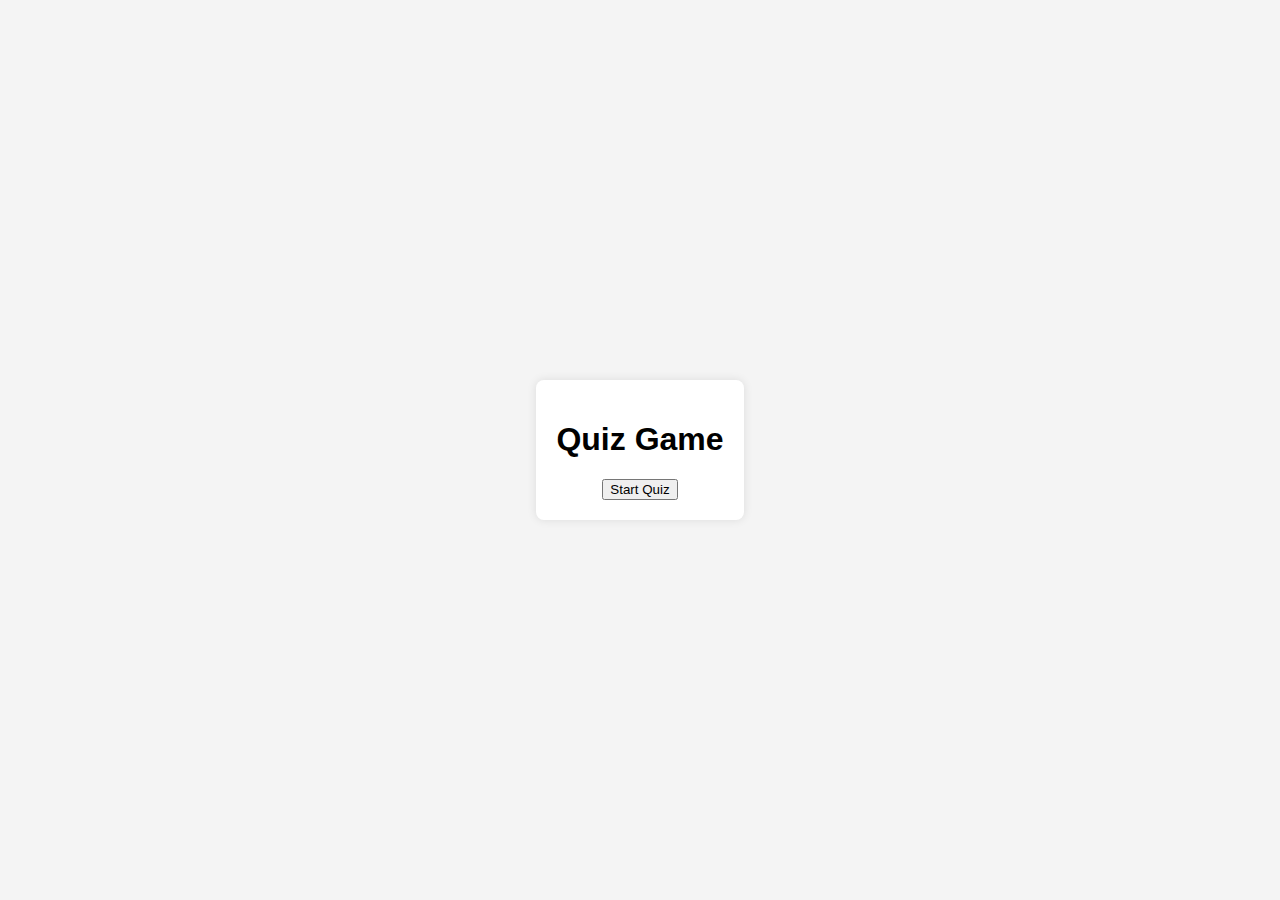
<file: index.html>
<!DOCTYPE html>
<html lang="en">

<head>
    <meta charset="UTF-8">
    <meta name="viewport" content="width=device-width, initial-scale=1.0">
    <title>Quiz Game</title>
    <link rel="stylesheet" href="styles.css">
</head>

<body>
    <div class="container">
        <h1>Quiz Game</h1>
        <div id="quiz-container" style="display: none;">
            <h2 id="question"></h2>
            <div id="answer-buttons"></div>
        </div>
        <div id="score-display" style="display: none;">
            <h2 id="score"></h2>
            <button id="show-high-scores">Show High Scores</button>
        </div>
        <div id="high-scores" style="display: none;">
            <h2>High Scores</h2>
            <ul id="scores-list"></ul>
        </div>
        <button id="start-button">Start Quiz</button>
    </div>

    <script src="quiz.js"></script>
</body>

</html>
</file>
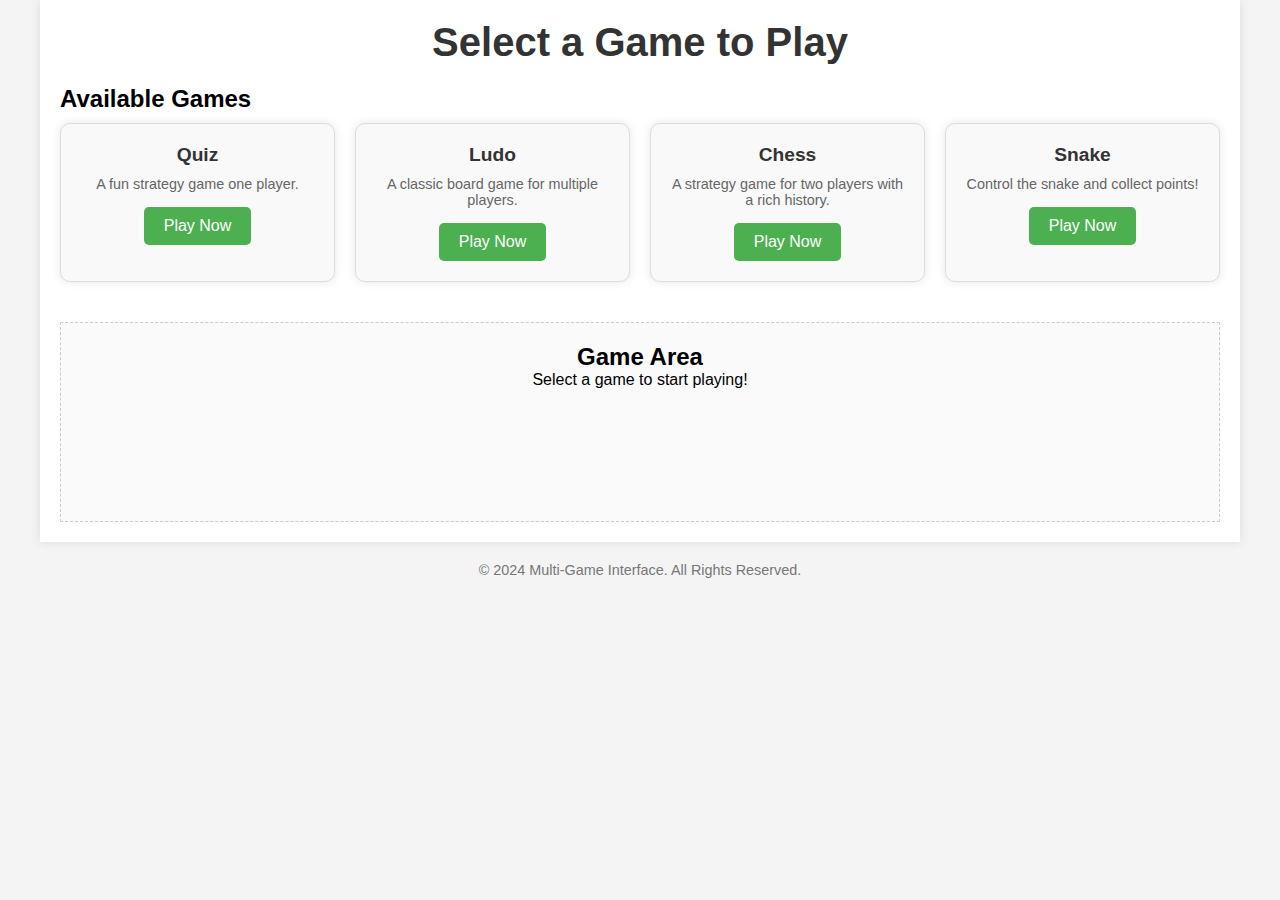
<file: gameInterface.html>
<!DOCTYPE html>
<html lang="en">
<head>
    <meta charset="UTF-8">
    <meta name="viewport" content="width=device-width, initial-scale=1.0">
    <title>Multi-Game Interface</title>
    <link rel="stylesheet" href="interface.css">
</head>
<body>
    <div class="game-container">
        <header>
            <h1>Select a Game to Play</h1>
        </header>
        
        <div class="game-selection">
            <h2>Available Games</h2>
            <div class="game-grid">
                <div class="game-card">
                    <h3>Quiz</h3>
                    <p>A fun strategy game one player.</p>
                    <button onclick="goquiz()">Play Now</button>
                </div>
                <div class="game-card">
                    <h3>Ludo</h3>
                    <p>A classic board game for multiple players.</p>
                    <button onclick="startGame('ludo')">Play Now</button>
                </div>
                <div class="game-card">
                    <h3>Chess</h3>
                    <p>A strategy game for two players with a rich history.</p>
                    <button onclick="startGame('chess')">Play Now</button>
                </div>
                <div class="game-card">
                    <h3>Snake</h3>
                    <p>Control the snake and collect points!</p>
                    <button onclick="startGame('snake')">Play Now</button>
                </div>
            </div>
        </div>

        <div id="game-area">
            <h2>Game Area</h2>
            <p>Select a game to start playing!</p>
        </div>
    </div>

    <footer>
        <p>&copy; 2024 Multi-Game Interface. All Rights Reserved.</p>
    </footer>

    <script>
        function goquiz() {
            window.location.href = 'index.html'; 
        }
    </script>
</body>
</html>
</file>
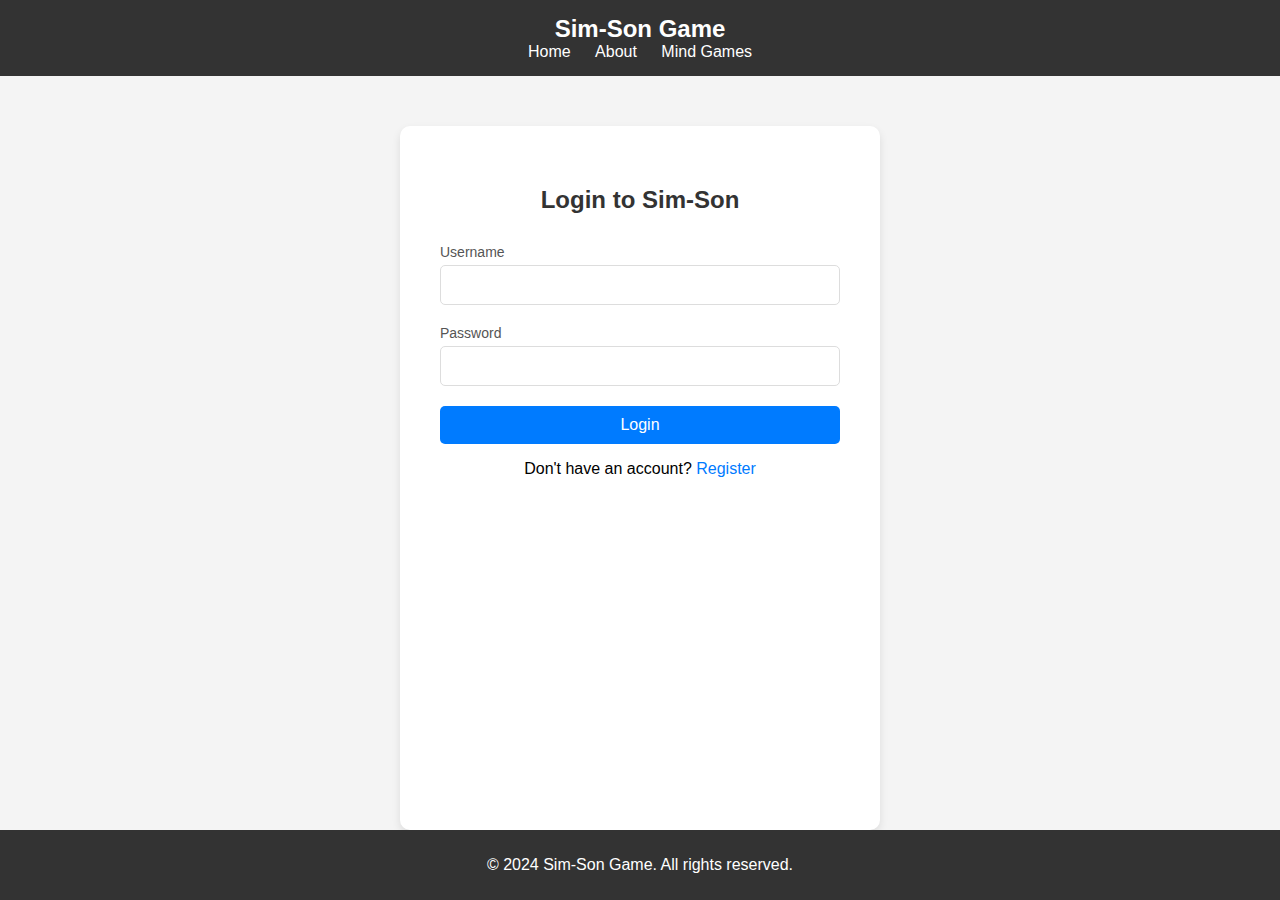
<file: log.html>
<!DOCTYPE html>
<html lang="en">
<head>
    <meta charset="UTF-8">
    <meta name="viewport" content="width=device-width, initial-scale=1.0">
    <title>Login - Sim-Son Game</title>
    <style>
        body {
            font-family: Arial, sans-serif;
            background-color: #f4f4f4;
            margin: 0;
            display: flex;
            flex-direction: column;
            min-height: 100vh;
        }

        
        header {
            background-color: #333;
            color: #fff;
            padding: 15px;
            text-align: center;
        }

        header h1 {
            margin: 0;
            font-size: 24px;
        }

        header nav a {
            color: #fff;
            margin: 0 10px;
            text-decoration: none;
        }

        header nav a:hover {
            text-decoration: underline;
        }

       
        footer {
            background-color: #333;
            color: #fff;
            text-align: center;
            padding: 10px 0;
            position: relative;
            bottom: 0;
            width: 100%;
            margin-top: auto;
        }

       
        .login-container {
            background-color: #fff;
            padding: 40px;
            border-radius: 10px;
            box-shadow: 0 4px 8px rgba(0, 0, 0, 0.1);
            width: 400px;
            max-width: 100%;
            margin: auto;
            margin-top: 50px;
            flex-grow: 1;
        }

        h2 {
            text-align: center;
            margin-bottom: 30px;
            color: #333;
        }

        .form-group {
            margin-bottom: 20px;
        }

        label {
            display: block;
            font-size: 14px;
            color: #555;
            margin-bottom: 5px;
        }

        input[type="text"],
        input[type="password"] {
            width: 100%;
            padding: 10px;
            font-size: 16px;
            border: 1px solid #ddd;
            border-radius: 5px;
            box-sizing: border-box;
        }

        input[type="text"]:focus,
        input[type="password"]:focus {
            border-color: #007bff;
            outline: none;
        }

        .btn-login {
            width: 100%;
            padding: 10px;
            font-size: 16px;
            background-color: #007bff;
            color: #fff;
            border: none;
            border-radius: 5px;
            cursor: pointer;
        }

        .btn-login:hover {
            background-color: #0056b3;
        }

        .form-footer {
            text-align: center;
            margin-top: 15px;
        }

        .form-footer a {
            color: #007bff;
            text-decoration: none;
        }

        .form-footer a:hover {
            text-decoration: underline;
        }

    </style>
</head>
<body>

<header>
    <h1>Sim-Son Game</h1>
    <nav>
        <a href="#">Home</a>
        <a href="#">About</a>
        <a href="#">Mind Games</a>
    </nav>
</header>


<div class="login-container">
    <h2>Login to Sim-Son</h2>
    <form action="/simson/login1.php" method="post">
        <div class="form-group">
            <label for="username">Username</label>
            <input type="text" id="username" name="username" required>
        </div>
        <div class="form-group">
            <label for="password">Password</label>
            <input type="password" id="password" name="password" required>
        </div>
        <button type="submit" class="btn-login">Login</button>
    </form>
    
    <div class="form-footer">
        <p>Don't have an account? <a href="register.html">Register</a></p>
    </div>
</div>


<footer>
    <p>&copy; 2024 Sim-Son Game. All rights reserved.</p>
</footer>

</body>
</html>
</file>
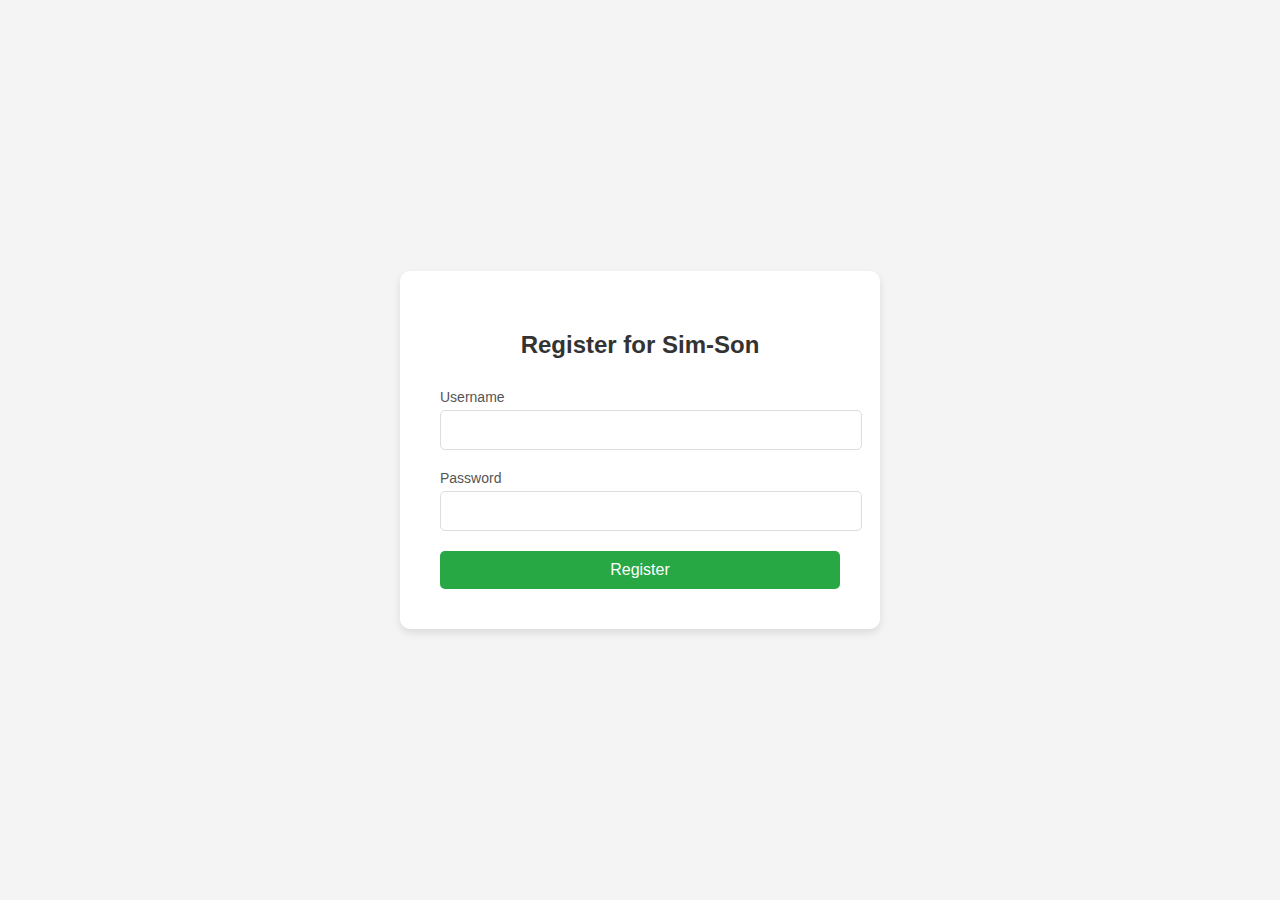
<file: register.html>
<!DOCTYPE html>
<html lang="en">
<head>
    <meta charset="UTF-8">
    <meta name="viewport" content="width=device-width, initial-scale=1.0">
    <title>Register - Sim-Son Game</title>
    <style>
      
        body {
            font-family: Arial, sans-serif;
            background-color: #f4f4f4;
            margin: 0;
            display: flex;
            justify-content: center;
            align-items: center;
            height: 100vh;
        }
        .register-container {
            background-color: #fff;
            padding: 40px;
            border-radius: 10px;
            box-shadow: 0 4px 8px rgba(0, 0, 0, 0.1);
            width: 400px;
            max-width: 100%;
        }
        h2 {
            text-align: center;
            margin-bottom: 30px;
            color: #333;
        }
        .form-group {
            margin-bottom: 20px;
        }
        label {
            display: block;
            font-size: 14px;
            color: #555;
            margin-bottom: 5px;
        }
        input[type="text"],
        input[type="password"] {
            width: 100%;
            padding: 10px;
            font-size: 16px;
            border: 1px solid #ddd;
            border-radius: 5px;
        }
        .btn-register {
            width: 100%;
            padding: 10px;
            font-size: 16px;
            background-color: #28a745;
            color: #fff;
            border: none;
            border-radius: 5px;
            cursor: pointer;
        }
        .btn-register:hover {
            background-color: #218838;
        }
    </style>
</head>
<body>
    <div class="register-container">
        <h2>Register for Sim-Son</h2>
        <form action="register.php" method="POST">
            <div class="form-group">
                <label for="username">Username</label>
                <input type="text" id="username" name="username" required>
            </div>
            <div class="form-group">
                <label for="password">Password</label>
                <input type="password" id="password" name="password" required>
            </div>
            <button type="submit" class="btn-register">Register</button>
        </form>
    </div>
</body>
</html>
</file>
<file: styles.css>
body {
    font-family: Arial, sans-serif;
    background-color: #f4f4f4;
    display: flex;
    justify-content: center;
    align-items: center;
    height: 100vh;
    margin: 0;
}

.container {
    text-align: center;
    background-color: white;
    padding: 20px;
    border-radius: 8px;
    box-shadow: 0 0 10px rgba(0, 0, 0, 0.1);
}

.btn {
    background-color: #007bff;
    color: white;
    padding: 10px 20px;
    border: none;
    border-radius: 5px;
    cursor: pointer;
    margin: 5px;
}

.btn:hover {
    background-color: #0056b3;
}
</file>
<file: interface.css>
* {
    margin: 0;
    padding: 0;
    box-sizing: border-box;
}

body {
    font-family: Arial, sans-serif;
    background-color: #f4f4f4;
}

.game-container {
    max-width: 1200px;
    margin: 0 auto;
    padding: 20px;
    background-color: #fff;
    box-shadow: 0 0 10px rgba(0, 0, 0, 0.1);
}

header {
    text-align: center;
    margin-bottom: 20px;
}

h1 {
    font-size: 2.5em;
    color: #333;
}

.game-selection {
    margin-bottom: 20px;
}

.game-selection h2 {
    font-size: 1.5em;
    margin-bottom: 10px;
}

.game-grid {
    display: grid;
    grid-template-columns: repeat(auto-fit, minmax(250px, 1fr));
    gap: 20px;
}

.game-card {
    background-color: #f9f9f9;
    padding: 20px;
    border: 1px solid #ddd;
    text-align: center;
    border-radius: 10px;
    box-shadow: 0 0 10px rgba(0, 0, 0, 0.1);
}

.game-card h3 {
    margin-bottom: 10px;
    font-size: 1.2em;
    color: #333;
}

.game-card p {
    margin-bottom: 15px;
    font-size: 0.9em;
    color: #666;
}

button {
    padding: 10px 20px;
    background-color: #4CAF50;
    color: white;
    border: none;
    border-radius: 5px;
    cursor: pointer;
    font-size: 1em;
    transition: background-color 0.3s;
}

button:hover {
    background-color: #45a049;
}

#game-area {
    margin-top: 40px;
    padding: 20px;
    background-color: #fafafa;
    border: 1px dashed #ccc;
    min-height: 200px;
    text-align: center;
}

footer {
    text-align: center;
    margin-top: 20px;
}

footer p {
    font-size: 0.9em;
    color: #777;
}
</file>
